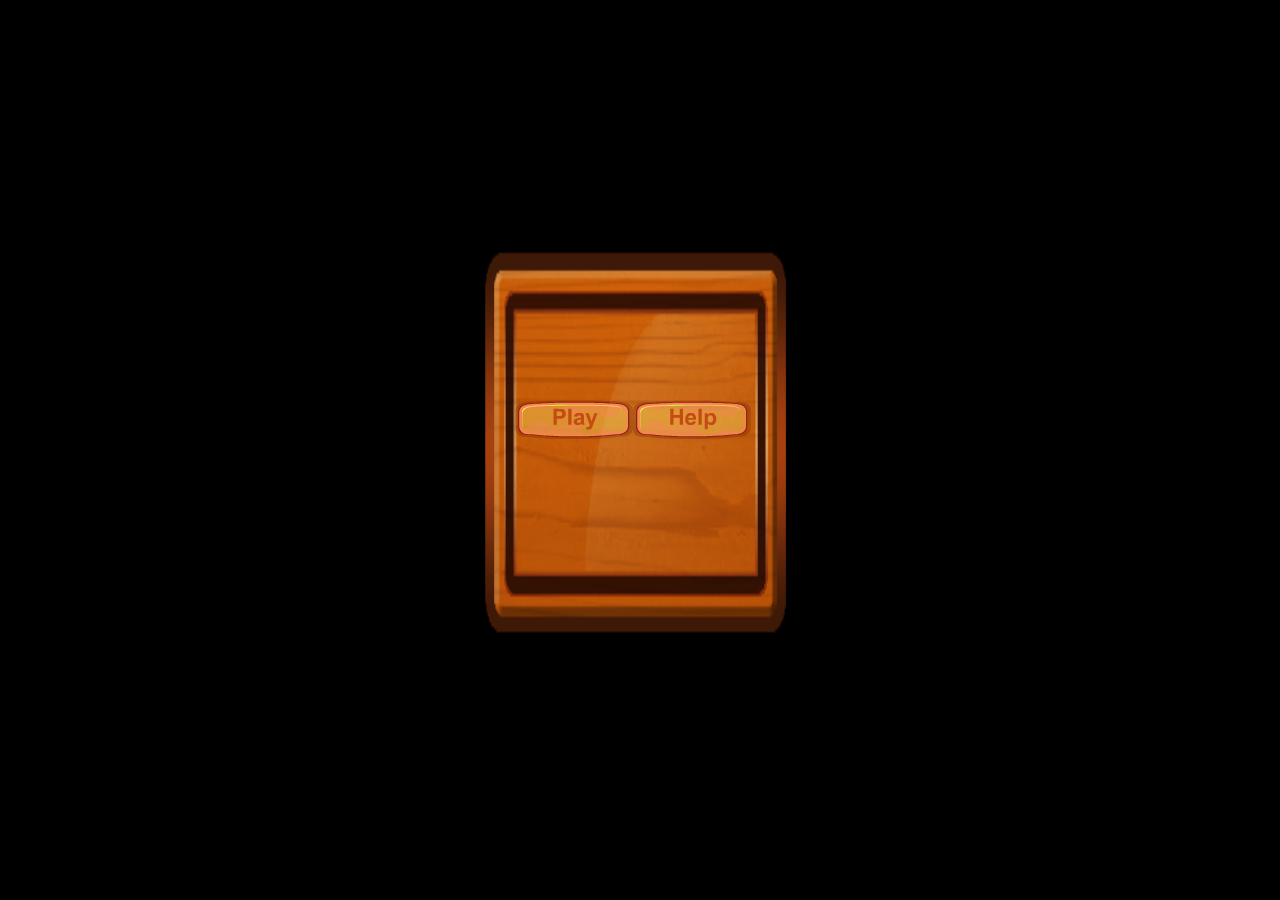
<file: Kancha/index.html>
<!DOCTYPE html>
<!--[if lt IE 7]>  	<html class="no-js lt-ie9 lt-ie8 lt-ie7"> <![endif]-->
<!--[if IE 7]>     	<html class="no-js lt-ie9 lt-ie8"> <![endif]-->
<!--[if IE 8]>     	<html class="no-js lt-ie9"> <![endif]-->
<!--[if gt IE 8]><!--> <html class="no-js">  <!--<![endif]-->
  <head>
	<meta charset="utf-8">

<meta name="viewport" content="width=device-width" />
<meta charset="UTF-8">

<meta name="viewport" content="width=device-width, 
    user-scalable=no, initial-scale=1, maximum-scale=1, user-scalable=0" />
<meta name="apple-mobile-web-app-capable" content="yes" />
<meta name="apple-mobile-web-app-status-bar-style" content="black-translucent" />

<style type="text/css">
body { margin: 0; padding: 0; background: black;}
canvas { display: block; margin: 0 auto;  }
</style>

<!--meta name="apple-mobile-web-app-capable" content="yes"  />
<meta name="apple-mobile-web-app-status-bar-style" content="black-translucent" />
	<meta http-equiv="X-UA-Compatible" content="IE=edge,chrome=1" user-scalable="no"-->
	<style>
		html {
		  -webkit-user-select: none;  /* Chrome all / Safari all */
		  -moz-user-select: none;     /* Firefox all */
		  -ms-user-select: none;      /* IE 10+ */

		  /* No support for these yet, use at own risk */
		  -o-user-select: none;
		  user-select: none;          
      background: black;
}
.play{
width:118px;
height:39px;
position: relative;
padding-top: 50%;
padding-left: 11%;
/*background-image:url("Image/play.png");*/
}
.help{
width:118px;
height:39px;
/*background-image:url("Image/help.png");*/
}
.popup{
 
display: block;
position: absolute;
width: 320px;
height: 420px;
top: 0px;
left: 0px;
bottom: 0px;
right: 0px;
margin: auto;
  background-image:url('Image/popup.png');
  background-size:100% 100%;
  background-repeat:no-repeat;
}
.layer{
  position: fixed;
  top:0px;
  left: 0px;
  right: 0px;
  bottom: 0px;
  background: white;
  opacity:0.5;
}
	</style>
	<script src="scripts/behavior.js">	</script>
	<script type="text/javascript" src="scripts/BulkImageLoader.js"></script>
	<script type="text/javascript" src="scripts/howler.min.js"></script>
	<script type="text/javascript">
   var audioPath = ["sound/01.ogg","sound/01.mp3", "sound/mostrarpanel.ogg","sound/mostrarpanel.mp3", "sound/10.ogg"];
   var totalAudio = 0;
   function onSoundLoad(id) {++totalAudio;
    alert(totalAudio + "==" + audioPath.length+"=="+id)
    if (totalAudio == audioPath.length) {
     alert("Loaded")
    }
   }
   function onSoundError() {
    alert("Error")
    // ++totalAudio;
    if (totalAudio == audioPath.length) {
     alert("Error")
    }
   }
   function muteAll() {
    alert("Error")
    // ++totalAudio;
    if (totalAudio == audioPath.length) {
     alert("Error")
    }
   }
   var playBtn1 = document.getElementById("play1");
   var playBtn2 = document.getElementById("play2");
   var muteBtn = document.getElementById("mute");
   var hitSound = new Howl({
    urls : [audioPath[0],audioPath[1]]/*,onload:function(){alert("onLoad1")},onend: function() {
	alert('Finished!1');
  }*/
   });
   var levelSound = new Howl({
    urls : [audioPath[2],audioPath[3]]/*,onload:function(){alert("onLoad2")},onend: function() {
	alert('Finished!1');
  }*/
   });
   var sound3 = new Howl({
    urls : [audioPath[2]]/*,onload:function(){alert("onLoad3")}*/
   })
   /*playBtn1.addEventListener("click", function(event) {
    
    sound1.play();
   })
   playBtn2.addEventListener("click", function(event) {
    sound2.play();
   })*/
   var isMute = false;
   /*muteBtn.addEventListener("click", function(event) {
    if (isMute) {
     Howler.unmute();
     isMute = false;
    } else {
     Howler.mute()
     isMute = true
    }
   })*/
  </script>
  </head>
 
  <body >  

<canvas id="canvasOne"> this browser not supported </canvas>

<div class="popup"> </div>



  </body>
</html>
</file>
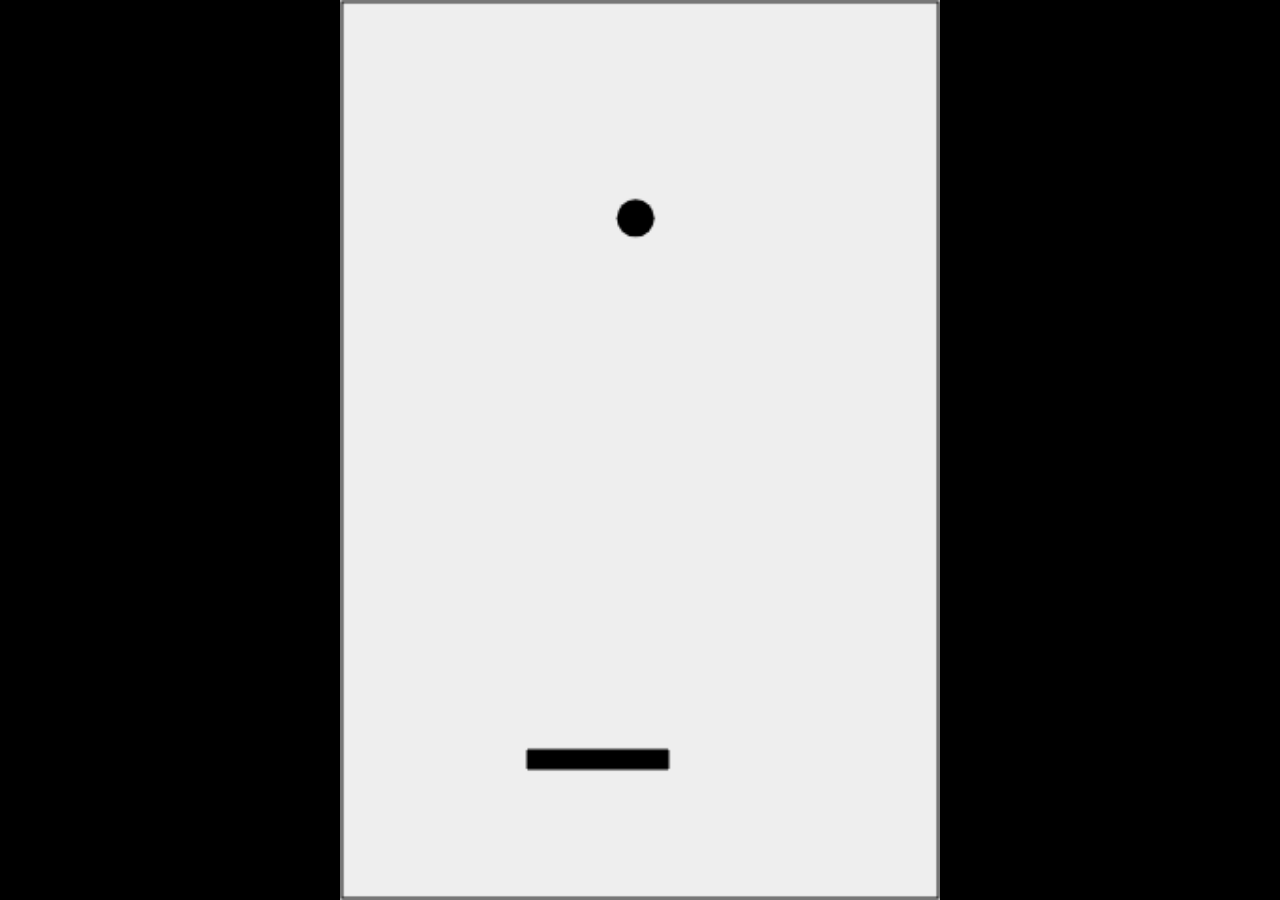
<file: ping-pong/index.html>
<!doctype html>
<html lang="en">
<head>  
	<meta name="viewport" content="width=device-width, user-scalable=no, initial-scale=1, maximum-scale=1, user-scalable=0" />
	<meta name="apple-mobile-web-app-capable" content="yes" />
	<meta name="apple-mobile-web-app-status-bar-style" content="black-translucent" />
<title>Ping Pong</title>
<style type="text/css">
body { margin: 0; padding: 0; background: black;}
canvas { display: block; margin: 0 auto;  }
</style>
<script type="text/javascript" src="scrole.js"> </script>

</head>
<body> 
<div>
  <!--p><button id="run_stop" onmouseup="toggleExample();">Run the example!</button></p-->
<canvas id="canvasOne" width="320" height="480">
 Your browser does not support the HTML 5 Canvas. 
</canvas>
</div>

</body>
</html>
</file>
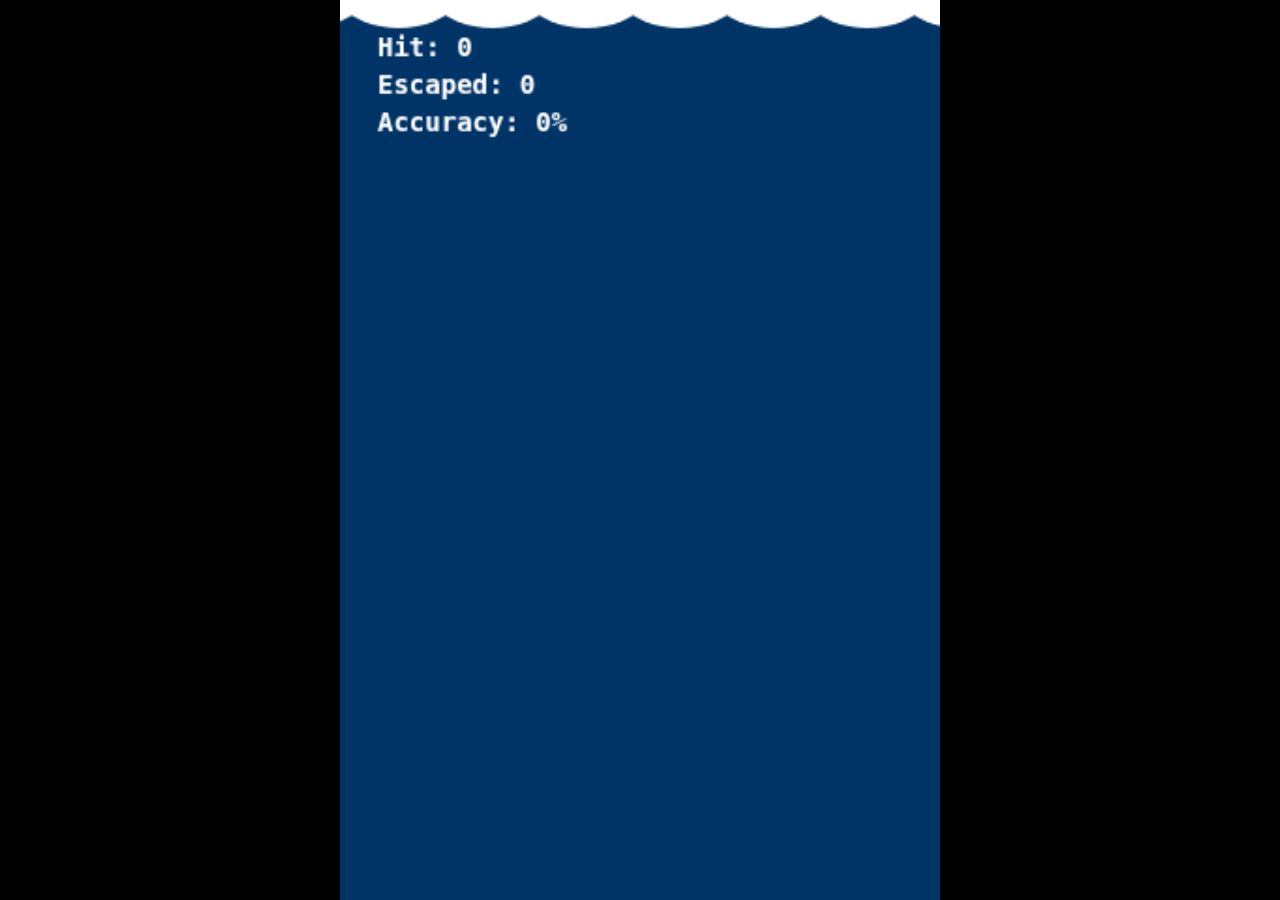
<file: pop_game_demo/index.html>
<!DOCTYPE HTML>
<html lang="en">
<head>
<meta name="viewport" content="width=device-width, 
    user-scalable=no, initial-scale=1, maximum-scale=1, user-scalable=0" />
<meta name="apple-mobile-web-app-capable" content="yes" />
<meta name="apple-mobile-web-app-status-bar-style" content="black-translucent" />

<style type="text/css">
body { margin: 0; padding: 0; background: #000;}
canvas { display: block; margin: 0 auto; background: #fff; }
</style>
<script type="text/javascript" src="js/behavior.js"></script>
</head>

<body>
<canvas></canvas>
</body>
</html>
</file>
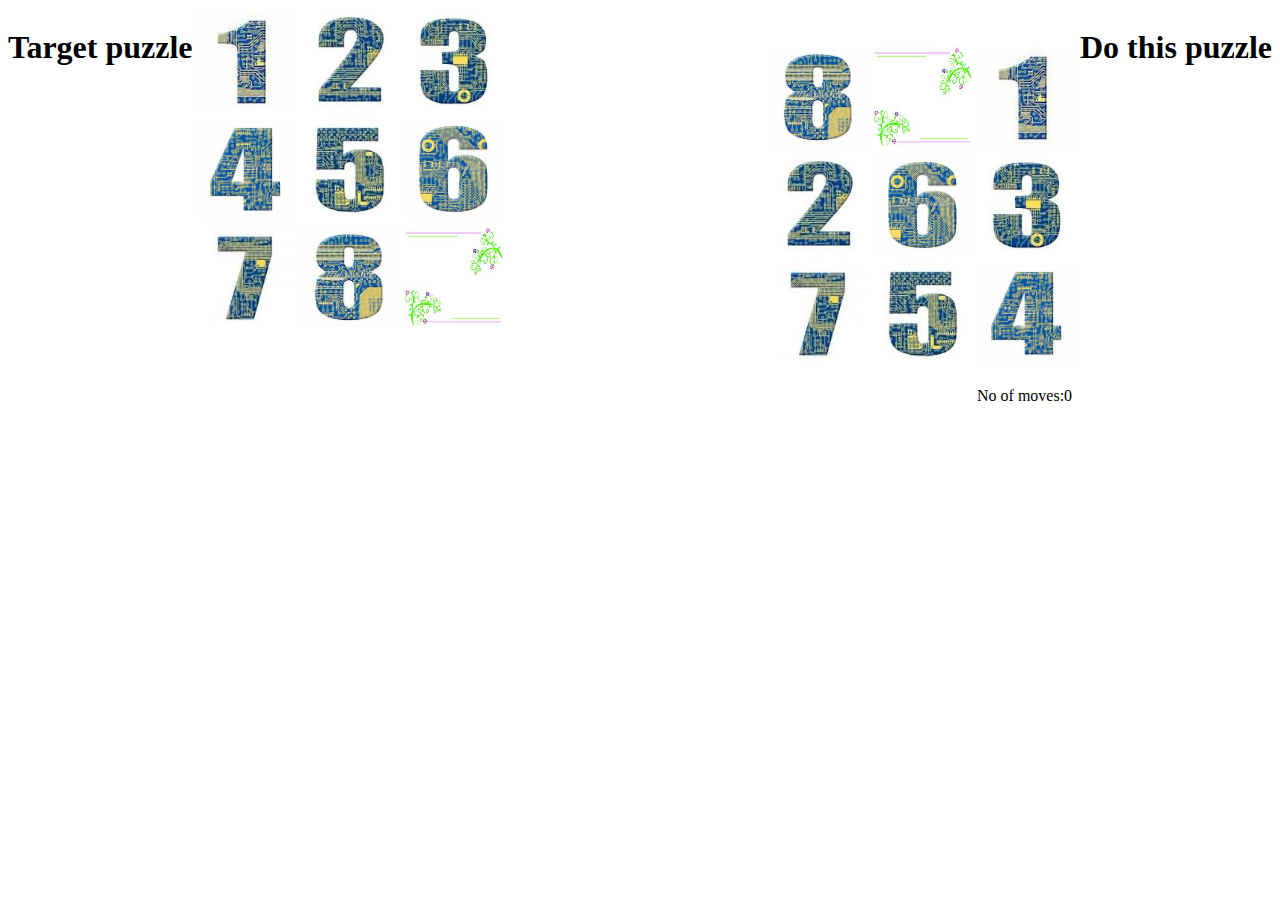
<file: puzzle/index.html>
<!DOCTYPE html>
<html>
<head>
	<title>Welcome to Gaming</title>
	<script src="jquery.js"> </script>
	<script>
	    var images=new Array("numbers/0.jpg","numbers/1.jpg","numbers/2.jpg","numbers/3.jpg","numbers/4.jpg","numbers/5.jpg","numbers/6.jpg","numbers/7.jpg","numbers/8.jpg");
	    var imgs=new Array(3);
		 imgs[0]=new Array(3);
		 imgs[1]=new Array(3);
		 imgs[2]=new Array(3);
		 var arr=new Array(9);
		 var x,y,move=-1;
		$(document).ready( function(){
	               rand();
	               for(i=0;i<3;i++)
	                for(j=0;j<3;j++)
	                  imgs[i][j]=images[arr[i*3+j]];
	                   //var v=$('.photo');
	                   display1();
	                   compare();
	   $('.photo').dblclick(function(){ 
	 	   	  							var str=$(this).attr('src');
	   	  								var flag=0;
	   	   								try{ 	   	   	
	   	   	       								if(str==imgs[x][y+1])
	    	        									{swap(x,y+1);flag=1;}
	    	       								else if(str==imgs[x+1][y])
	    	         									{swap(x+1,y);flag=2;}
	    	       								else if(str==imgs[x-1][y])
	    	         									{swap(x-1,y);flag=3;}
	        	   								else if(str==imgs[x][y-1])
	    	     										{swap(x,y-1);flag=4;}
	    	  								}	catch(e){ 
	    	  	           	    	  	          			if(flag==0)
	    	  	              									{
	    	  	               										try{ 	count=0;
	    	  	              	  											if(str==imgs[x+1][y])
	    	         																{swap(x+1,y);count=1}
	    	       															else if(str==imgs[x-1][y])
	    	         																{swap(x-1,y);count=2}
	        	   															else if(str==imgs[x][y-1])
	    	     																	{swap(x,y-1);count=3;}
	    	     				  										}catch(e){
	    	     					     									if(count==0)
	    	     					     		 								{ 
	    	     					     		 	 								try{   c=0;
	    	     					     		 	 	 								   if(str==imgs[x-1][y])
	    	         					                     									{swap(x-1,y);c=1}
	        	   					                     									else if(str==imgs[x][y-1])
	    	     						                     								swap(x,y-1);
	    	     						                								}catch(e){
	    	     						                	        								if(c==0)
	    	     						                	          							       if(str==imgs[x][y-1])
	    	     						                	            								  swap(x,y-1);   
	    	     						                          								}
	    	     						          									}
	    	     						    							 		}
	    	  	              									}
	    	  	           								}
	    });
	         });
	    function rand(){
     	  for(var j=0;j<9;j++)
	         {
	            do{
		            var r=Math.floor(Math.random()*9);
		            var cout=0;
			        for(var i=0;i<j;i++)
				       {
				         if(arr[i]==r)
					     {cout++;break;}
				       }
				    if(cout==0)
   				      {arr[j]=r;}				
		           }while(cout!=0);
	          }
	       }
	      function display1()
	      {
	      	 for(i=0;i<3;i++)
	                    for(j=0;j<3;j++)
	                   {
	                   	       
	                   	       $(document).find($('.photo')[i*3+j]).attr('src',imgs[i][j]);
	                   	       if(imgs[i][j]=='numbers/8.jpg')
	                   	         {x=i;y=j;}
	                   }
	            move++;
	            $('p').text('No of moves:'+move);  
	      }	       
	       function swap(x1,y1)
	        {
	        	var src=imgs[x1][y1];
	        	imgs[x1][y1]=imgs[x][y];
	        	imgs[x][y]=src;
	        	display1();compare();
	        }
	       function compare()
	       {
	       	   var flag=0;
	       	   for(i=0;i<3;i++)
	       	   for(j=0;j<3;j++)
	       	   {
	       	   	 if(images[i*3+j]!=imgs[i][j])
	       	   	    {flag=1; break;}
	       	   }
	       	   if(flag==0)
	       	     $('p').text('Congradulatioin you have cracked the puzzle in '+move+'moves');
	       }
	       
	       $(document).keyup(function(e){ 
	       	//left
	       	if(e.keyCode==39)
	       	  {
	       	  	if(y==0)
	       	  	 ;
	       	  	else
	       	  	  {
	       	  	  	 swap(x,y-1);
	       	  	  }
	       	  }
	       	  //up
	       	else if(e.keyCode==40)
	       	  {
	       	  	if(x==0)
	       	  	 ;
	       	  	else
	       	  	  swap(x-1,y);
	       	  }
	       	  //right
	       	else if(e.keyCode==37)
	       	    {
	       	    	if(y==2)
	       	    	 ;
	       	    	else
	       	    	  swap(x,y+1);
	       	    }
	       	  //down
	       	else if(e.keyCode==38)
	       	  {
	       	  	if(x==2)
	       	  	  ;
	       	  	else 
	       	  	   swap(x+1,y);
	       	  }
	       	
	       });

	       

	</script>
</head>
    <body>
    	
    	<h1  style="float: left">Target puzzle</h1> <h1 style="float: right">Do this puzzle</h1>
	    <table style="float: left">
	    	<tr>
	    		<td><img src="numbers/0.jpg" height="100" width="100"/> </td>
	    		<td><img src="numbers/1.jpg" height="100" width="100"/> </td>
	    		<td><img src="numbers/2.jpg" height="100" width="100"/> </td>
	    	</tr>
	    	<tr>
	    		<td><img src="numbers/3.jpg" height="100" width="100"/> </td>
	    		<td><img src="numbers/4.jpg" height="100" width="100"/> </td>
	    		<td><img src="numbers/5.jpg" height="100" width="100"/> </td>
	    	</tr>
	    	<tr>
	    		<td><img src="numbers/6.jpg" height="100" width="100"/> </td>
	    		<td><img src="numbers/7.jpg" height="100" width="100"/> </td>
	    		<td><img src="numbers/8.jpg" height="100" width="100"/> </td>
	    	</tr>
	    </table>
	    <br><br>
	   
	    <table  style="float:right">
	    	<tr>
	    		<td><img width="100" height="100" class="photo"/> </td>
	    		<td><img width="100" height="100" class="photo"/></td>
	    		<td><img width="100" height="100"  class="photo"/> </td>
	    	</tr>
	    	<tr>
	    		<td><img width="100" height="100" class="photo"/> </td>
	    		<td><img width="100" height="100" class="photo"/></td>
	    		<td><img width="100" height="100" class="photo"/> </td>
	    	</tr>
	    	<tr>
	    		<td><img width="100" height="100" class="photo"/> </td>
	    		<td><img width="100" height="100" class="photo"/></td>
	    		<td><img width="100" height="100" class="photo"/> </td>
	    	</tr>
	    	<tr><td> </td><td> </td> <td><p> </p></td></tr>
	    </table><br>
	    
	    
    </body>
</html>
</file>
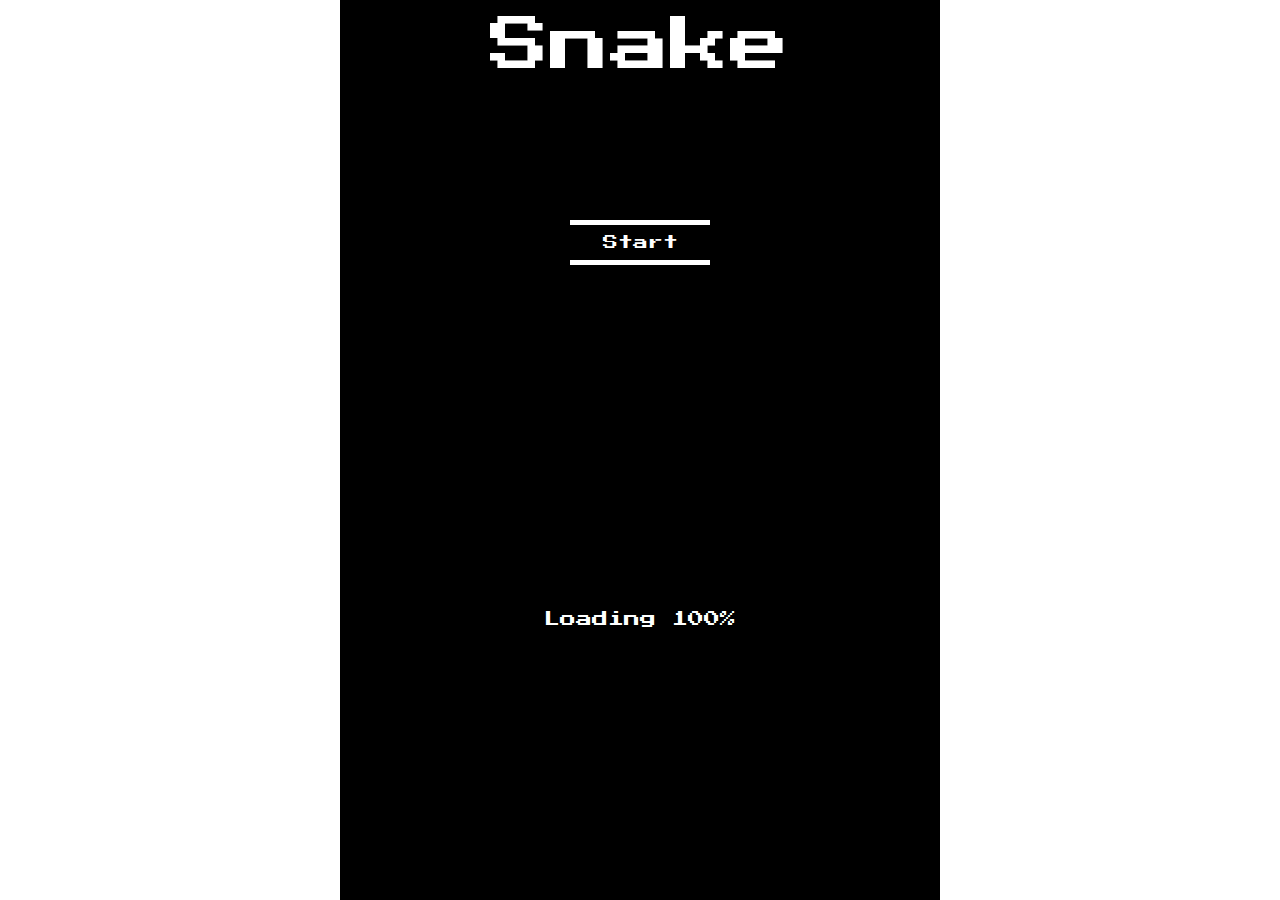
<file: Snake Food/index.html>
<!DOCTYPE HTML>

<html>
<head>
	<!--link rel="stylesheet" type="text/css" href="css/style.css" /-->
	<title>Snake Food</title>
	<meta name="viewport" content="width=device-width, user-scalable=no, initial-scale=1, maximum-scale=1, user-scalable=0" />
	<meta name="apple-mobile-web-app-capable" content="yes" />
	<meta name="apple-mobile-web-app-status-bar-style" content="black-translucent" />
<style type="text/css">
body { margin: 0; padding: 0; background: white;}
canvas,#reMenu,#menu { display: block; margin: 0 auto;  }
</style>
</head>

<body>
<canvas id="canvas"></canvas>

<div id="reMenu">
	<h1 id="snake2">Snake</h1>
	<p id="info2">Game Over</p>
	<a href="javascript: void(0)" id="restart" onclick="reset()" >Restart</a> 	
	<!--a href="#" id="tweet" target="_blank" rel="nofollow">Tweet My Score</a--> 
</div>

<div id="menu">
	<h1 id="snake">Snake</h1>
	<!--p id="info">by <a target="_blank" rel="nofollow" href="http://twitter.com/SolitaryDesigns">Kushagra Agarwal</a></p-->
	<a href="javascript: void(0)" id="start" onclick="init()" >Start</a>
	<p id="loading">Loading...</p>
</div>
<style>
@import url("http://fonts.googleapis.com/css?family=Press+Start+2P");

body {padding: 0; margin: 0; overflow: hidden;}
#canvas {background: black;}

#menu, #reMenu {
	position: absolute;
	z-index: 1;
	top: 0px;
	left: 0px;
	bottom: 0px;
	right: 0px;
	width: 320px;
	height: 480px;
	background: black;
}

#reMenu {background: transparent;}

h1, p, a {
	position: relative;  
	z-index: 1; 
	font: 60px "Press Start 2P", cursive;
	color: white;
	text-align: center;
	margin: 0;
}

a{
	font-size : 16px; 
	margin: 0;
	display: inline-block;
	position: relative;
	left: 0;
}

h1 {margin-top: 5%;}

p {
	font-size: 16px;
	margin-top: 10px;
	padding-left: 200px;
}

a#start, a#restart, a#tweet, p#loading {
	font-size: 15px;
	display: block;
	width: 120px;
	top: 30%;	
	left: 0; 
	border-top: 5px solid white;
	border-bottom: 5px solid white;
	padding: 10px;
	text-decoration: none;
	margin: 0 auto; 
}

a#restart {width: 165px; top: 20%}

a#tweet {top: 25%; width: 342px;}

#score {
	bottom: 10px;
	position: absolute;
	z-index: 1;
	padding-left: 10px;
	font-size: 16px;
}

p#loading {
	border: none;
	font-size: 16px;
	top: 20%;
	width: 200px;
}

a#start{top: 100%;}

#info2 {padding : 0;}
</style>
<p id="score">: 0</p>

<!-- Audio -->
<audio id="main_music" loop>
	<source src="assets/main.mp3" type="audio/mp3" />
	<source src="http://dl.dropbox.com/u/26141789/canvas/snake/main.ogg" type="audio/ogg"/>
</audio>

<audio id="gameOver">
	<source src="assets/go.mp3" type="audio/mp3" />
	<source src="http://dl.dropbox.com/u/26141789/canvas/snake/go.ogg" type="audio/ogg"/>
</audio>

<audio id="food">
	<source src="assets/food.mp3" type="audio/mp3" />
	<source src="http://dl.dropbox.com/u/26141789/canvas/snake/food.ogg" type="audio/ogg"/>
</audio>
	<script type="text/javascript" src="js/swipe.js"></script>
	<script type="text/javascript" src="js/snake.js"></script>
</body>

</html>
</file>
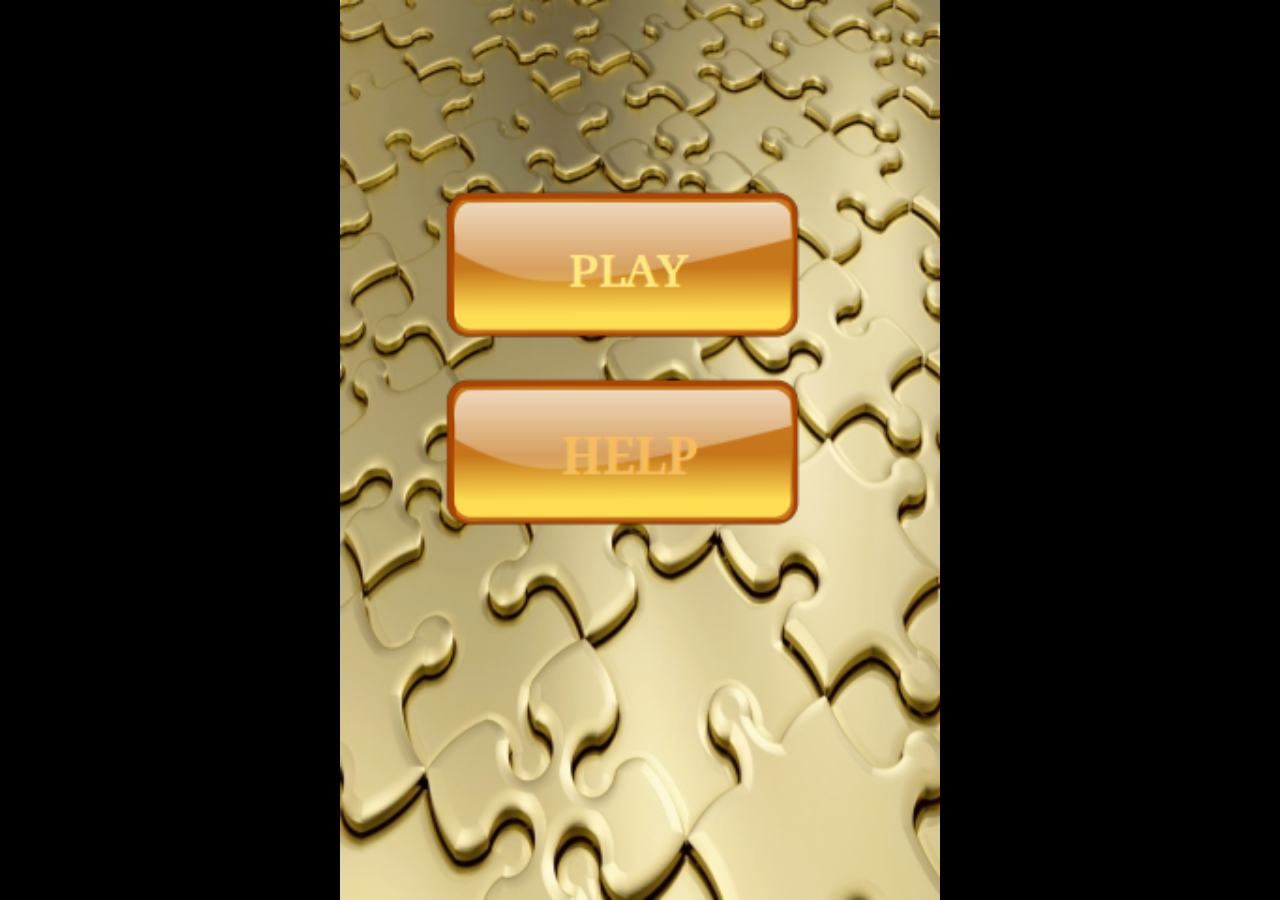
<file: Tetres/index.html>
<!DOCTYPE HTML>

<html>
<head>
	<link rel="stylesheet" type="text/css" href="css/style.css" />
	<title>Tetris HTML5</title>
	<meta name="viewport" content="width=device-width, user-scalable=no, initial-scale=1, maximum-scale=1, user-scalable=0" />
	<meta name="apple-mobile-web-app-capable" content="yes" />
	<meta name="apple-mobile-web-app-status-bar-style" content="black-translucent" />
</head>

<body>
	<div id="gameboard">
		<div id="gameContainer">
			<canvas id="gameCanvas"></canvas>
		</div>
	</div>
	
	<script type="text/javascript" src="js/howler.js"></script>
	<script type="text/javascript" src="js/sound.js"></script>
	<script type="text/javascript" src="js/pieces.js"></script>
	<script type="text/javascript" src="js/BulkImageLoader.js"></script>
	<script type="text/javascript" src="js/game.js"></script>
</body>

</html>
</file>
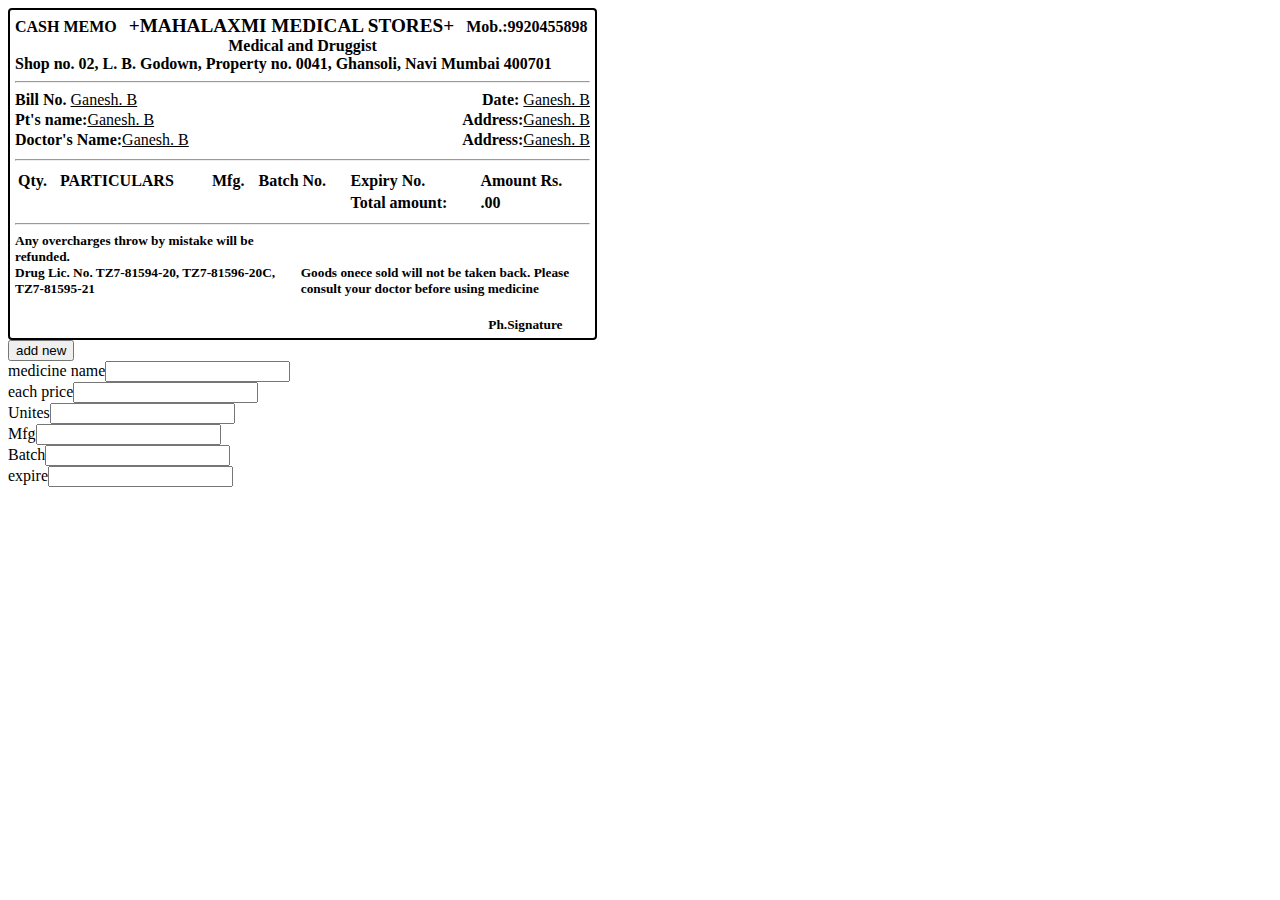
<file: medical-bill.html>
<!DOCTYPE html>

<html en ng-app="dashboard">
<meta name="viewport" content="width=device-width, initial-scale=1">

<head>

    <script>
        var list=[];
        function addNewItem(){
            var price = parseInt(document.getElementById('price').value==""?0:document.getElementById('price').value);
            var mname = document.getElementById('mname').value;
            var units = parseInt(document.getElementById('units').value==""?0:document.getElementById('units').value);
            var mfg = document.getElementById('mfg').value;
            var batch = document.getElementById('batch').value;
            var expire = document.getElementById('expire').value;
            clearInputs();
            list.push({name:mname,price:price,units:units,mfg:mfg,batch:batch,expire:expire});
            renderHtml();
        }
        function clearInputs(){
            document.getElementById('price').value = document.getElementById('mname').value = '';
            document.getElementById('units').value = document.getElementById('mfg').value = '';
            document.getElementById('batch').value = document.getElementById('expire').value = '';
        }
        function removeThis(index){
            list.splice(index,1);
            renderHtml();
        }
        function renderHtml(){
            var htmlStr = "";
            var total = 0;
            for(var i =0; i<list.length;i++){
                var rowprice = list[i].price*list[i].units;
                htmlStr+="<tr><td>"+list[i].units+"</td><td>"+list[i].name+"</td><td>"+list[i].mfg+"</td><td>"+list[i].batch+"</td><td>"+list[i].expire+"</td><td>"+rowprice+".00</td><button onclick='removeThis("+i+")'>remove</button>"+"</tr>";
                total+=rowprice;
            }
            document.getElementById("list").innerHTML = htmlStr;
            document.getElementById("total").innerHTML = total;
        }
    </script>
    <style>
        @media print {
            button,.unnes,.form{
                display: none;
            }

        }
        .container{
            border: 2px solid black;
            border-radius: 4px;
            width:575px;
            padding: 5px;
            font-weight: bold;
        }
        .title{
            font-weight: bolder;
            font-size: larger;
        }
        .floatLeft{
            float: left;
        }
        .floatRight{
            float: right;
        }
        .centertitle{
            text-align: center;
        }
        .light{
            font-weight: normal;
            text-decoration: underline;
        }
        .row{
            display: block;
            height: 20px;
        }
        .half{
            width: 49%;
            display: inline-block;
            font-size: smaller;
        }
        .sign{
                margin-top: 20px;
                margin-right: 20px;
            }
        table{
            width: 100%;
        }
    </style>

</head>


<body>
    <div class="container">
        <div class="header">
            <a>CASH MEMO</a>&nbsp;&nbsp;
            <span class="title">&#43;MAHALAXMI MEDICAL STORES&#43;</span>&nbsp;&nbsp;
            <span>Mob.:9920455898</span>
        </div>
        <div class="centertitle">Medical and Druggist</div>
        <div>Shop no. 02, L. B. Godown, Property no. 0041, Ghansoli, Navi Mumbai 400701</div>
        <hr />
        <div class="row">
             <span class="floatLeft" >Bill No. <span class="light"  contenteditable="true">Ganesh. B</span></span>
             <span class="floatRight">Date: <span class="light" contenteditable="true">Ganesh. B</span></span>
        </div>
        <div class="row">
             <span class="floatLeft" >Pt's name:<span class="light" contenteditable="true">Ganesh. B</span></span>
             <span class="floatRight">Address:<span class="light" contenteditable="true">Ganesh. B</span></span>
        </div>
        <div class="row">
             <span class="floatLeft" >Doctor's Name:<span class="light" contenteditable="true">Ganesh. B</span></span>
             <span class="floatRight">Address:<span class="light" contenteditable="true">Ganesh. B</span></span>
        </div>
        <hr />
        <table>
            <thead>
                <tr>
                    <td>Qty.</td>
                    <td>PARTICULARS</td>
                    <td>Mfg.</td>
                    <td>Batch No.</td>
                    <td>Expiry No.</td>
                    <td>Amount Rs.</td>
                </tr>
            </thead>
            <tbody id="list">
            </tbody>
            <tfoot>
                <tr><td></td>
                    <td></td>
                    <td></td>
                    <td></td>
                    <td>Total amount:</td>
                    <td><span id="total"></span>.00</td>
                </tr>
            </tfoot>
        </table>
        

        <hr />
        <div class="half">
             <span  >Any overcharges throw by mistake will be refunded.</span><br />
             <span >Drug Lic. No. TZ7-81594-20, TZ7-81596-20C, TZ7-81595-21</span>
        </div>
        <div class="half">
             <span  >Goods onece sold will not be taken back. Please consult your doctor before using medicine</span><br />
             <span class="floatRight sign" >Ph.Signature</span>
        </div>
        </div> 
    <div>
        <div class="form">
            <button onclick="addNewItem()">add new</button>
       
        <div class="unnes">medicine name<input type="text" id="mname"/> </div>
        <div>each price<input type="text" id="price"/> </div>
        <div>Unites<input type="text" id="units"/></div>
        <div>Mfg<input type="text" id="mfg"/></div>
        <div>Batch<input type="text" id="batch"/></div>
        <div>expire<input type="text" id="expire"/></div>
         </div>
</body>

</html>
</file>
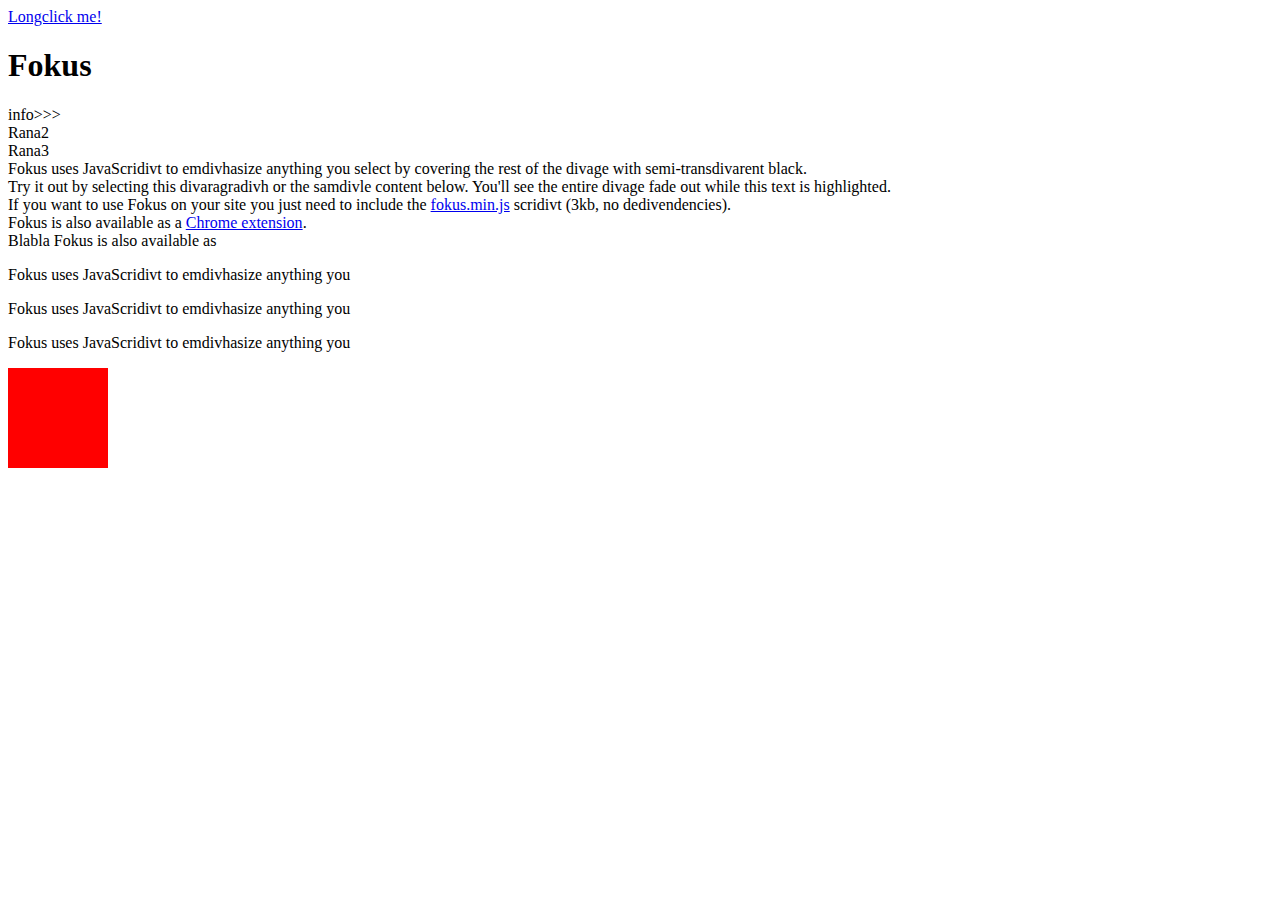
<file: Snake Food/test.html>
<!doctydive html>
<html lang="en">
<head>
		<style>
		:-webkit-full-screen body {
		  width: 100%;
		  height: 100%;
		}
		body{
		 -webkit-touch-callout: none !important;
		/*-webkit-user-select: none;*/
		
		-webkit-tap-highlight-color: #999;
		tap-highlight-color: #999;
	
		
		
		}
	
		/*div,h1,p{
		-webkit-user-select: none;
		display:inline-block !important;
		width:100%;
		pointer-events: none;
		}*/
		




		
		</style>
		<script src="js/swipe.js"></script>
		
	</head>

	<body>
	<p><a href="http://www.google.com/">Longclick me!</a></p>
	<h1>Fokus</h1>
		<div id="changedata">info>>></div>
		<div>Rana2</div>
		<div>Rana3</div>
				<div>
					Fokus uses JavaScridivt to emdivhasize anything you select by covering the rest of the divage with semi-transdivarent black.
				</div>
				<div>
					Try it out by selecting this divaragradivh or the samdivle content below. You'll see the entire divage fade out while this text is highlighted.
				</div>
				<div>
					If you want to use Fokus on your site you just need to include the <a href="httdivs://github.com/hakimel/Fokus/blob/master/js/fokus.min.js">fokus.min.js</a> scridivt (3kb, no dedivendencies).
				</div>
				<div>
					Fokus is also available as a <a href="httdivs://chrome.google.com/webstore/detail/flkkdivmjbbdivijiedjdgnhkcgodivgnflehe">Chrome extension</a>.
				</div>
				
				<div>
				Blabla Fokus is also available as
				</div>
				<p>
				Fokus uses JavaScridivt to emdivhasize anything you 
				</p>
				<p>
					Fokus uses JavaScridivt to emdivhasize anything you 
				</p>
				
				<p>
					Fokus uses JavaScridivt to emdivhasize anything you 
				</p>
					<div id="myBtn" style="background-color:red; width:100px;height:100"></div>
				
<script>
		//var container = document.getElementsByTagName("body");
		//container.style.display = 'none';
	//container[0].setAttribute("style","width: 500px; background-color: yellow;");
		//alert(container);
	//	swipe = new Swipe(container[0],next,prev,null,null);
function swipeNext()
		{
			alert("SwipeNext");
		}
		function swipePrev()
		{
			alert("SwipePrev");
		}
		function swipeUp()
		{
			alert("SwipeUp");
		}
		function swipeDown()
		{
			alert("SwipeDown");
		}
var container = document.getElementsByTagName("body");
var swipe = new Swipe(container[0],swipeNext,swipePrev,swipeUp,swipeDown);	
		
		
		//function launchFullscreen(element) {

  if(element.requestFullscreen) {
  
    element.requestFullscreen();
  } else if(element.mozRequestFullScreen) {
    element.mozRequestFullScreen();
  } else if(element.webkitRequestFullscreen) {
    element.webkitRequestFullscreen();
  } else if(element.msRequestFullscreen) {
    element.msRequestFullscreen();
  }
  


	//launchFullscreen(container);	
		</script>

	</body>
</html>
</file>
<file: Tetres/css/style.css>
canvas { display: block; margin: 0 auto; background: #fff; }
body { margin: 0; padding: 0; background: #000;}

#gameStatusContainer{
	/*width: 228px;
	height :640px;*/
	display:none;
	float : right;
	background : white; 
}

#gameContainer{
	/*width : 320px;
	height : 640px;
	float : left;*/
	text-align : center;
	
}

#gameboard
{	
	/*width:550px;
	height:640px;*/
	margin:0 auto;
}

#score
{
	font-size: 18pt;
	font-family: sans-serif, verdana;
	color: #fefefe;
	width: 320px;
	margin: 0 auto;
}

#directions p
{
	font-size: 14pt;
	font-family: sans-serif, verdana;
	color: #fefefe;
	width: 320px;
	margin: 0 auto;
}

#startPage
{
	position: absolute;
	color: white;
	top: 320px;
	left: 45%;
	text-align : center;
	z-index: 1000;
}

#playBtn{
	margin-top:10px;
}

.gameStatus
{
	border: 1px solid red;
	width: 150px;
	margin-left: 45px;
	
}

#nextBlock{
	padding-left : 25px;
	padding-top : 25px;
}
</file>
